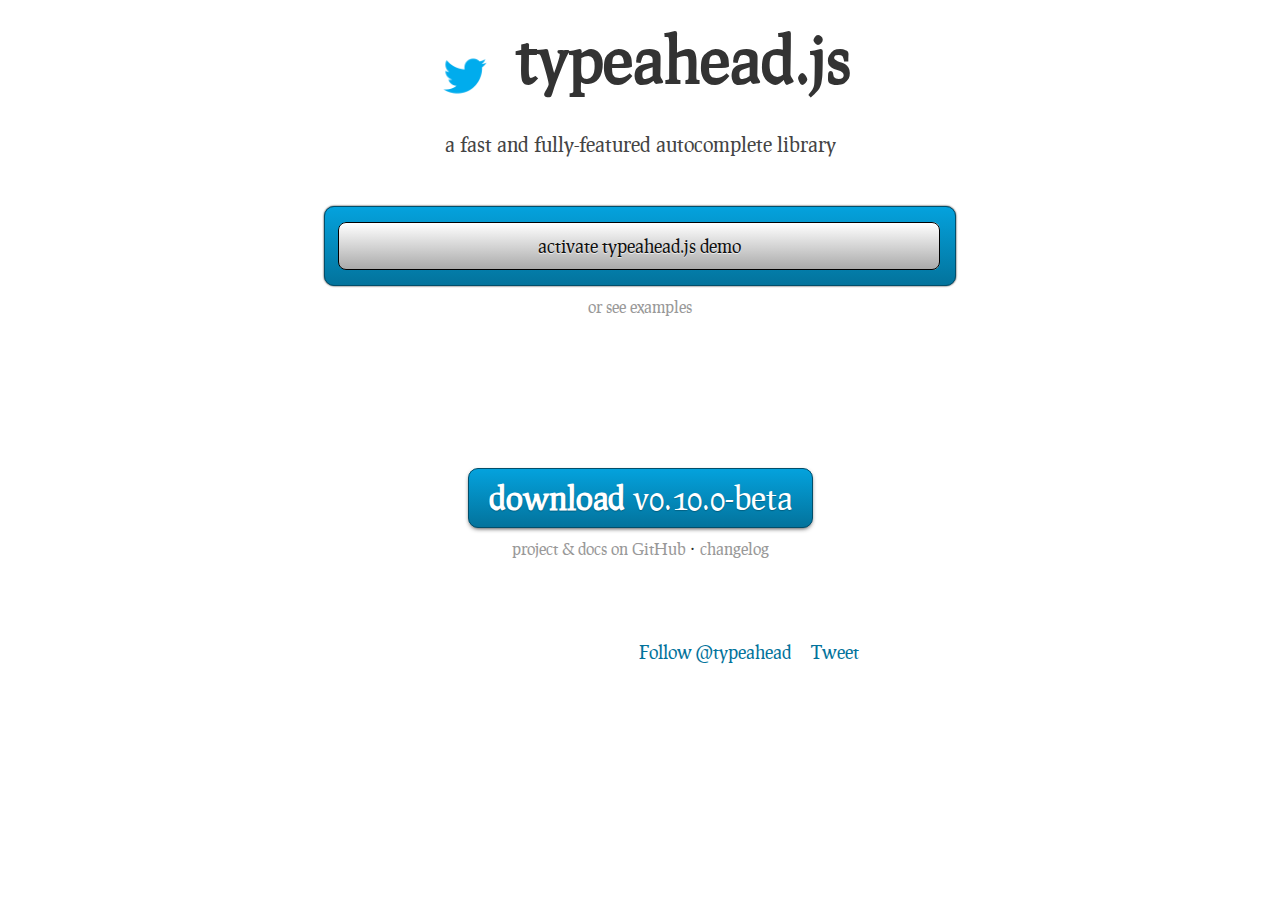
<file: beta/index.html>
<!DOCTYPE html>
<html lang="en">
  <head>
    <meta charset="utf-8">
    <meta http-equiv="X-UA-Compatible" content="IE=edge,chrome=1">
    <title>typeahead.js</title>
    <meta name="description" content="a fast and fully-featured autocomplete library">
    <meta name="viewport" content="width=device-width, initial-scale=1">
    <link rel="shortcut icon" type="image/x-icon" href="http://twitter.com/favicons/favicon.ico">
    <link rel="stylesheet" href="css/normalize.min.css">
    <link rel="stylesheet" href="css/main.css">
  </head>
  <body>
    <div class="sticky-footer-wrapper">
      <div class="masthead">
        <h1 class="title"><img class="twitter-logo" src="img/twitter-logo.png"> typeahead.js</h1>
        <p class="tagline">a fast and fully-featured autocomplete library</p>

        <div class="typeahead-demo">
          <input class="typeahead" id="main-typeahead" placeholder="open source projects by Twitter">
          <div class="btn-demo">
            <p class="btn-demo-text">activate typeahead.js demo</p>
          </div>
        </div>
        <span class="links links-examples">
          <a href="examples/">or see examples</a>
        </span>

        <div class="promo">
          <a class="btn btn-download" href="releases/latest/typeahead.bundle.js"><strong>download</strong> v0.10.0-beta</a>
          <span class="links">
            <a href="https://github.com/twitter/typeahead.js/tree/integration-0.10.0">project &amp; docs on GitHub</a> &middot; <a href="https://github.com/twitter/typeahead.js/blob/master/CHANGELOG.md">changelog</a>
          </span>
          <div class="social">
            <span class="social-btn">
              <iframe src="http://ghbtns.com/github-btn.html?user=twitter&repo=typeahead.js&type=watch&count=true" allowtransparency="true" frameborder="0" scrolling="0" width="92" height="20"></iframe>
            </span>
            <span class="social-btn">
              <iframe src="http://ghbtns.com/github-btn.html?user=twitter&repo=typeahead.js&type=fork&count=true" allowtransparency="true" frameborder="0" scrolling="0" width="86" height="20"></iframe>
            </span>
            <span class="social-btn">
              <a href="https://twitter.com/typeahead" class="twitter-follow-button" data-show-count="true">Follow @typeahead</a>
            </span>
            <span class="social-btn">
              <a href="https://twitter.com/share" class="twitter-share-button" data-count="true">Tweet</a>
            </span>
          </div>
        </div>
      </div>
      <div class="sticky-footer-push"></div>
    </div>

    <script src="js/handlebars-v1.2.0.js"></script>
    <script src="js/jquery-1.10.2.min.js"></script>
    <script src="js/ghostwriter.min.js"></script>
    <script src="releases/latest/typeahead.bundle.js"></script>
    <script src="js/main.js"></script>
    <script>!function(d,s,id){var js,fjs=d.getElementsByTagName(s)[0];if(!d.getElementById(id)){js=d.createElement(s);js.id=id;js.src="//platform.twitter.com/widgets.js";fjs.parentNode.insertBefore(js,fjs);}}(document,"script","twitter-wjs");</script>
  </body>
</html>
</file>
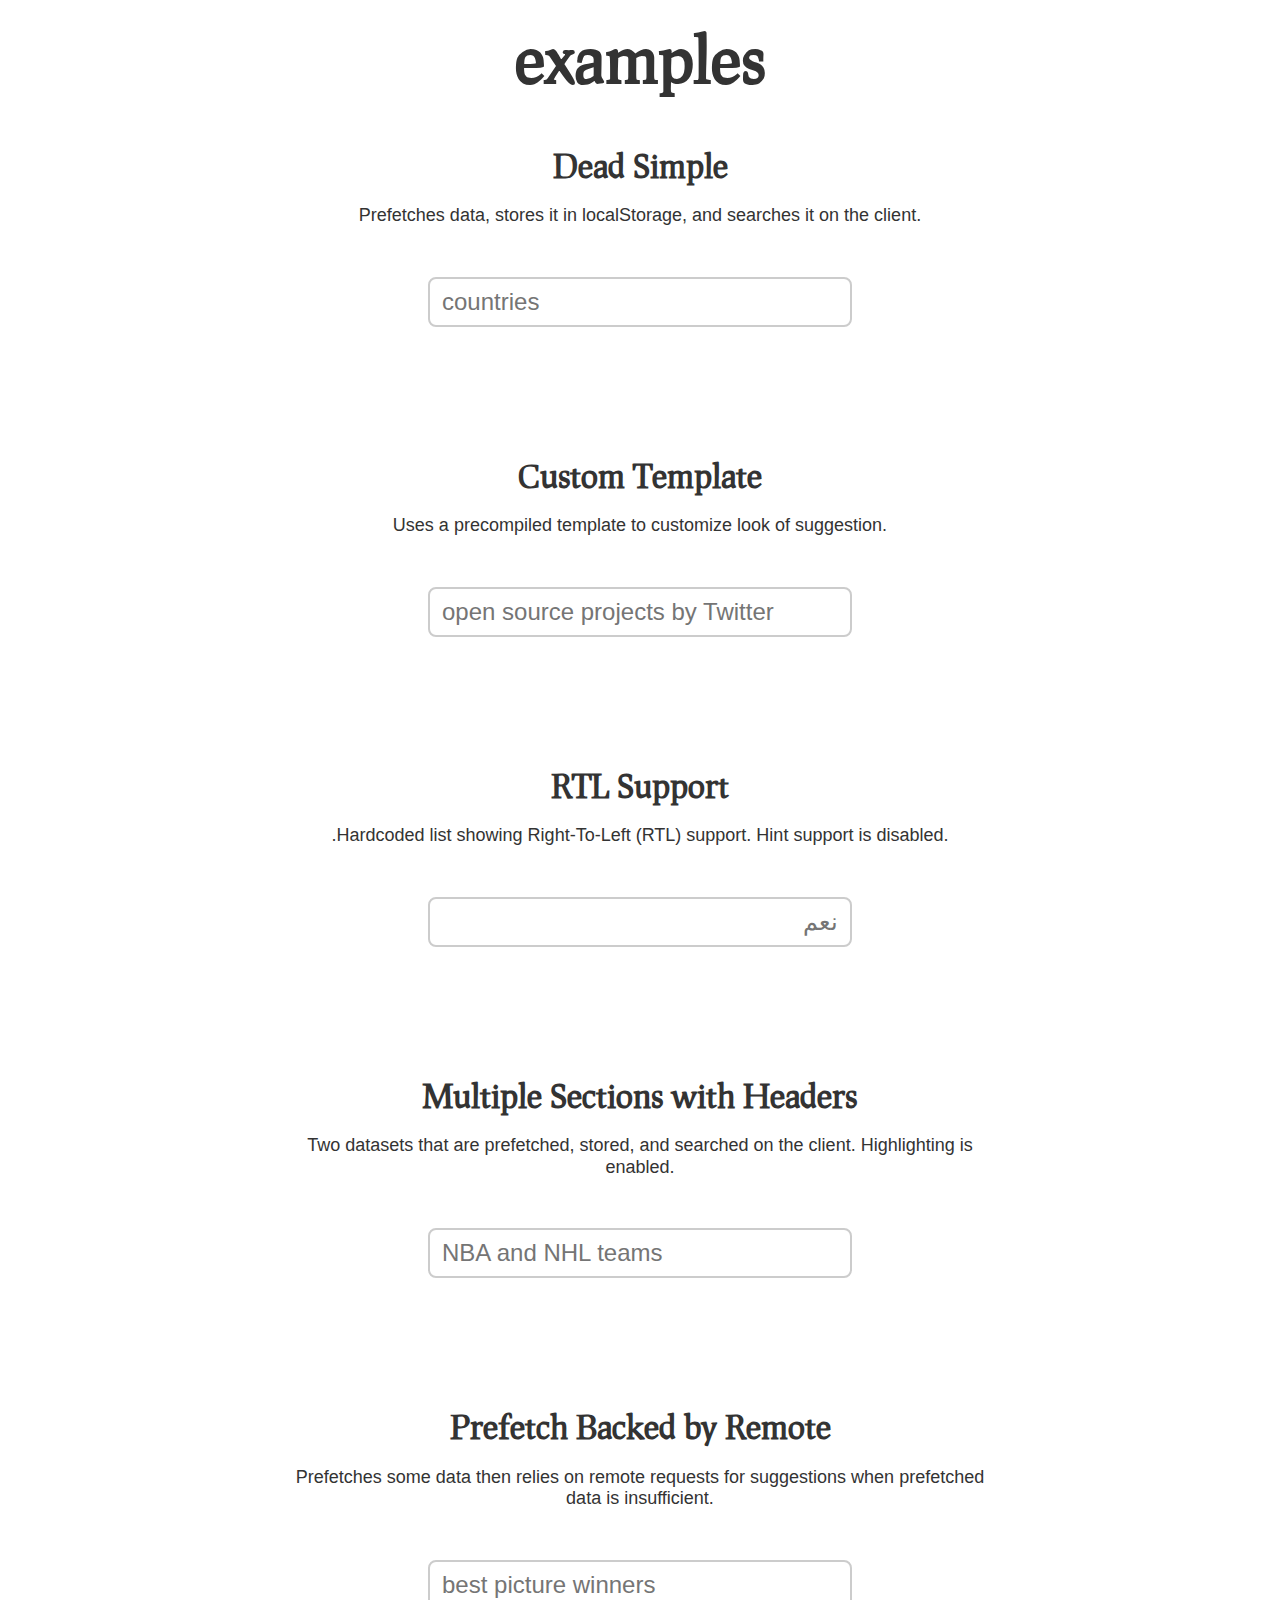
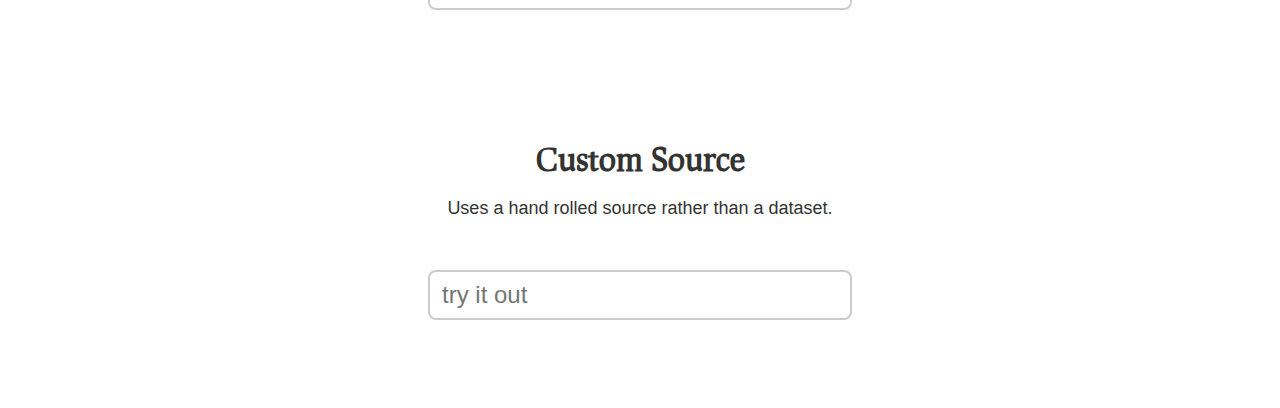
<file: beta/examples/index.html>
<!DOCTYPE html>
<html lang="en">
  <head>
    <meta charset="utf-8">
    <meta http-equiv="X-UA-Compatible" content="IE=edge,chrome=1">
    <title>typeahead.js – examples</title>
    <meta name="viewport" content="width=device-width, initial-scale=1">
    <link rel="shortcut icon" type="image/x-icon" href="http://twitter.com/favicons/favicon.ico">

    <link rel="stylesheet" href="../css/examples.css">
  </head>
  <body>
    <div class="container">
      <h1 class="title">examples</h1>

      <div class="example example-countries">
        <h2 class="example-name">Dead Simple</h2>
        <p class="example-description">Prefetches data, stores it in localStorage, and searches it on the client.</p>

        <div class="demo">
          <input class="typeahead" type="text" placeholder="countries">
        </div>

        <div class="gist">
          <script src="https://gist.github.com/jharding/8156031.js"></script>
        </div>
      </div>

      
      <div class="example example-twitter-oss">
        <h2 class="example-name">Custom Template</h2>
        <p class="example-description">Uses a precompiled template to customize look of suggestion.</p>

        <div class="demo">
          <input class="typeahead" type="text" placeholder="open source projects by Twitter">
        </div>

        <div class="gist">
          <script src="https://gist.github.com/jharding/8156044.js"></script>
        </div>
      </div>

      <div class="example example-arabic">
        <h2 class="example-name">RTL Support</h2>
        <p class="example-description">.Hardcoded list showing Right-To-Left (RTL) support. Hint support is disabled.</p>

        <div class="demo">
          <input class="typeahead" type="text" dir="rtl" placeholder="نعم">
        </div>

        <div class="gist">
          <script src="https://gist.github.com/jharding/8156049.js"></script>
        </div>
      </div>

      <div class="example example-sports">
        <h2 class="example-name">Multiple Sections with Headers</h2>
        <p class="example-description">Two datasets that are prefetched, stored, and searched on the client. Highlighting is enabled.</p>

        <div class="demo">
          <input class="typeahead" type="text" placeholder="NBA and NHL teams">
        </div>

        <div class="gist">
          <script src="https://gist.github.com/jharding/8156058.js"></script>
        </div>
      </div>

      <div class="example example-films">
        <h2 class="example-name">Prefetch Backed by Remote</h2>
        <p class="example-description">Prefetches some data then relies on remote requests for suggestions when prefetched data is insufficient.</p>

        <div class="demo">
          <input class="typeahead" type="text" placeholder="best picture winners">
        </div>

        <div class="gist">
          <script src="https://gist.github.com/jharding/8156071.js"></script>
        </div>
      </div>

      <div class="example example-exclaimation">
        <h2 class="example-name">Custom Source</h2>
        <p class="example-description">Uses a hand rolled source rather than a dataset.</p>

        <div class="demo">
          <input class="typeahead" type="text" placeholder="try it out">
        </div>

        <div class="gist">
          <script src="https://gist.github.com/jharding/8156163.js"></script>
        </div>
      </div>
    </div>

    <script src="../js/handlebars-v1.2.0.js"></script>
    <script src="../js/jquery-1.10.2.min.js"></script>
    <script src="../releases/latest/typeahead.bundle.js"></script>
    <script src="../js/examples.js"></script>
  </body>
</html>
</file>
<file: beta/css/main.css>
/* custom font! */
/* ------------ */

@font-face {
  font-family: Prociono;
  src: url(../font/Prociono-Regular-webfont.ttf);
}

/* scaffolding */
/* ----------- */

html,
body {
  height: 100%;
}

html {
  overflow-y: scroll;
  *overflow-x: hidden;
}

.sticky-footer-wrapper {
  min-height: 100%;
  height: auto !important;
  height: 100%;
  margin: 0 auto -60px;
}

.sticky-footer-push,
.footer {
  height: 60px;
}

.container {
  max-width: 700px;
  margin: 0 auto;
}

/* base styles */
/* ----------- */

html {
  font-family: Prociono;
  font-size: 18px;
  line-height: 1.2;
  color: #333;
}

a {
  color: #03739c;
  text-decoration: none;
}

a:hover {
  text-decoration: underline;
}

p {
  margin: 0 0 10px 0;
}

/* site theme */
/* ---------- */

.masthead,
.footer {
  max-width: 800px;
  margin: 0 auto;
  text-align: center;
}

.twitter-logo {
  width: 72px;
  height: 72px;
  margin: 0;
  vertical-align: middle;
}

.title {
  margin: 20px 0 0 0;
  font-size: 64px;
}

.tagline {
  margin: 20px 0 0 0;
  font-size: 20px;
  color: #444;
}

.typeahead-demo {
  position: relative;
  *z-index: 1;
  width: 600px;
  margin: 50px auto 0 auto;
  padding: 15px;
  text-align: left;
  background-color: #0097cf;
  background-image: -moz-linear-gradient(top, #04a2dd, #03739c);
  background-image: -webkit-gradient(linear, 0 0, 0 100%, from(#04a2dd), to(#03739c));
  background-image: -webkit-linear-gradient(top, #04a2dd, #03739c);
  background-image: -o-linear-gradient(top, #04a2dd, #03739c);
  background-image: linear-gradient(to bottom, #04a2dd, #03739c);
  background-repeat: repeat-x;
  border: 1px solid #024e6a;
  -webkit-border-radius: 10px;
     -moz-border-radius: 10px;
          border-radius: 10px;
  -webkit-box-shadow: 0 0 2px #111;
     -moz-box-shadow: 0 0 2px #111;
          box-shadow: 0 0 2px #111;
}

.btn-demo {
  position: absolute;
  top: 15px;
  right: 15px;
  height: 50px;
  width: 602px;
  overflow: hidden;
  cursor: pointer;
  -webkit-border-radius: 8px;
     -moz-border-radius: 8px;
          border-radius: 8px;
}

.btn-demo.is-pressed {
  width: 0;
  -webkit-transition: .75s width ease-in;
     -moz-transition: .75s width ease-in;
       -o-transition: .75s width ease-in;
          transition: .75s width ease-in;
}

.btn-demo-text {
  position: absolute;
  top: 0;
  left: 0;
  margin: 0;
  width: 600px;
  padding: 0;
  line-height: 46px;
  color: #111;
  text-align: center;
  text-shadow: 0 1px 1px rgba(255,255,255,.75);
  background-color: #ddd;
  background-image: -moz-linear-gradient(top, #fff, #aaa);
  background-image: -webkit-gradient(linear, 0 0, 0 100%, from(#fff), to(#aaa));
  background-image: -webkit-linear-gradient(top, #fff, #aaa);
  background-image: -o-linear-gradient(top, #fff, #aaa);
  background-image: linear-gradient(to bottom, #fff, #aaa);
  background-repeat: repeat-x;
  border: 1px solid #000;
  -webkit-border-radius: 8px;
     -moz-border-radius: 8px;
          border-radius: 8px;
}

.btn-demo-text:hover {
  background-color: #eee;
  background-image: none;
}

.btn-demo-text:active {
  background-color: #aaa;
  background-image: none;
}

.typeahead,
.tt-hint {
  width: 574px;
  height: 30px;
  padding: 8px 12px;
  font-size: 24px;
  line-height: 30px;
  border: 1px solid #024e6a;
  -webkit-border-radius: 8px;
     -moz-border-radius: 8px;
          border-radius: 8px;
  outline: none;
}

.typeahead {
  background-color: #fff;
}

.tt-hint {
  color: #999
}

.tt-dropdown-menu {
  width: 600px;
  margin-top: 12px;
  background-color: #fff;
  border: 1px solid #ccc;
  border: 1px solid rgba(0, 0, 0, 0.2);
  -webkit-border-radius: 8px;
     -moz-border-radius: 8px;
          border-radius: 8px;
  -webkit-box-shadow: 0 5px 10px rgba(0,0,0,.2);
     -moz-box-shadow: 0 5px 10px rgba(0,0,0,.2);
          box-shadow: 0 5px 10px rgba(0,0,0,.2);
}

.tt-suggestion {
  padding: 8px 20px;
  font-size: 14px;
  line-height: 18px;
}

.tt-suggestion + .tt-suggestion {
  font-size: 14px;
  border-top: 1px solid #ccc;
}

.tt-suggestions .repo-language {
  float: right;
  font-style: italic;
}

.tt-suggestions .repo-name {
  font-size: 20px;
  font-weight: bold;
}

.tt-suggestions .repo-description {
  margin: 0;
}

.twitter-typeahead .tt-suggestion.tt-cursor {
  color: #03739c;
}

.btn-download {
  position: relative;
  display: inline-block;
  *display: inline;
  *zoom: 1;
  margin: 150px 0 0 0;
  padding: 10px 20px;
  color: #fff;
  font: inherit;
  font-size: 32px;
  line-height: 38px;
  text-align: center;
  text-decoration: none;
  text-shadow: 0 1px 1px rgba(0,0,0,.25);
  white-space: nowrap;
  vertical-align: middle;
  cursor: pointer;
  background-color: #0097cf;
  background-image: -moz-linear-gradient(top, #04a2dd, #03739c);
  background-image: -webkit-gradient(linear, 0 0, 0 100%, from(#04a2dd), to(#03739c));
  background-image: -webkit-linear-gradient(top, #04a2dd, #03739c);
  background-image: -o-linear-gradient(top, #04a2dd, #03739c);
  background-image: linear-gradient(to bottom, #04a2dd, #03739c);
  background-repeat: repeat-x;
  border: 1px solid #024e6a;
  -webkit-border-radius: 10px;
     -moz-border-radius: 10px;
          border-radius: 10px;
  -webkit-box-shadow: 0 2px 5px -2px #111;
     -moz-box-shadow: 0 2px 5px -2px #111;
          box-shadow: 0 2px 5px -2px #111;
}

.btn-download:hover {
  background-color: #04a2dd;
  background-image: none;
}

.btn-download:active {
  background-color: #03739c;
  background-image: none;
}

.btn:hover,
.btn:focus,
.btn:active {
    text-decoration: none;
}

.btn::-moz-focus-inner {
    border: 0;
    padding: 0;
}

.social {
  margin: 80px 0 0 0;
}

.social-btn {
  padding: 5px 8px;
}

.links {
  margin: 10px 0 0 0;
  display: block;
  padding: 0;
  list-style: none;
}

.links a {
  font-size: 16px;
  color: #999;
}

.footer {
  font-size: 12px;
}

/* narrow screens */
/* -------------- */

@media all and (max-width: 600px) {
  .typeahead-demo,
  .links-examples {
    display: none;
  }
}
</file>
<file: beta/css/examples.css>
/* custom font! */
/* ------------ */

@font-face {
  font-family: Prociono;
  src: url(../font/Prociono-Regular-webfont.ttf);
}

/* scaffolding */
/* ----------- */

html {
  overflow-y: scroll;
  *overflow-x: hidden;
}

.container {
  max-width: 700px;
  margin: 0 auto;
  text-align: center;
}

.tt-dropdown-menu,
.gist {
  text-align: left;
}

/* base styles */
/* ----------- */

html {
  font-family: "Helvetica Neue", Helvetica, Arial, sans-serif;
  font-size: 18px;
  line-height: 1.2;
  color: #333;
}

.title,
.example-name {
  font-family: Prociono;
}

p {
  margin: 0 0 10px 0;
}

/* site theme */
/* ---------- */

.title {
  margin: 20px 0 0 0;
  font-size: 64px;
}

.example {
  padding: 30px 0;
}

.example-name {
  margin: 20px 0;
  font-size: 32px;
}

.demo {
  position: relative;
  *z-index: 1;
  margin: 50px 0;
}

.typeahead,
.tt-query,
.tt-hint {
  width: 396px;
  height: 30px;
  padding: 8px 12px;
  font-size: 24px;
  line-height: 30px;
  border: 2px solid #ccc;
  -webkit-border-radius: 8px;
     -moz-border-radius: 8px;
          border-radius: 8px;
  outline: none;
}

.typeahead {
  background-color: #fff;
}

.typeahead:focus {
  border: 2px solid #0097cf;
}

.tt-query {
  -webkit-box-shadow: inset 0 1px 1px rgba(0, 0, 0, 0.075);
     -moz-box-shadow: inset 0 1px 1px rgba(0, 0, 0, 0.075);
          box-shadow: inset 0 1px 1px rgba(0, 0, 0, 0.075);
}

.tt-hint {
  color: #999
}

.tt-dropdown-menu {
  width: 422px;
  margin-top: 12px;
  padding: 8px 0;
  background-color: #fff;
  border: 1px solid #ccc;
  border: 1px solid rgba(0, 0, 0, 0.2);
  -webkit-border-radius: 8px;
     -moz-border-radius: 8px;
          border-radius: 8px;
  -webkit-box-shadow: 0 5px 10px rgba(0,0,0,.2);
     -moz-box-shadow: 0 5px 10px rgba(0,0,0,.2);
          box-shadow: 0 5px 10px rgba(0,0,0,.2);
}

.tt-suggestion {
  padding: 3px 20px;
  font-size: 18px;
  line-height: 24px;
}

.tt-suggestion.tt-cursor {
  color: #fff;
  background-color: #0097cf;

}

.tt-suggestion p {
  margin: 0;
}

.gist {
  font-size: 14px;
}

/* example specific styles */
/* ----------------------- */

.example-twitter-oss .tt-suggestion {
  padding: 8px 20px;
}

.example-twitter-oss .tt-suggestion + .tt-suggestion {
  border-top: 1px solid #ccc;
}

.example-twitter-oss .repo-language {
  float: right;
  font-style: italic;
}

.example-twitter-oss .repo-name {
  font-weight: bold;
}

.example-twitter-oss .repo-description {
  font-size: 14px;
}

.example-sports .league-name {
  margin: 0 20px 5px 20px;
  padding: 3px 0;
  border-bottom: 1px solid #ccc;
}

.example-arabic .tt-dropdown-menu {
  text-align: right;
}
</file>
